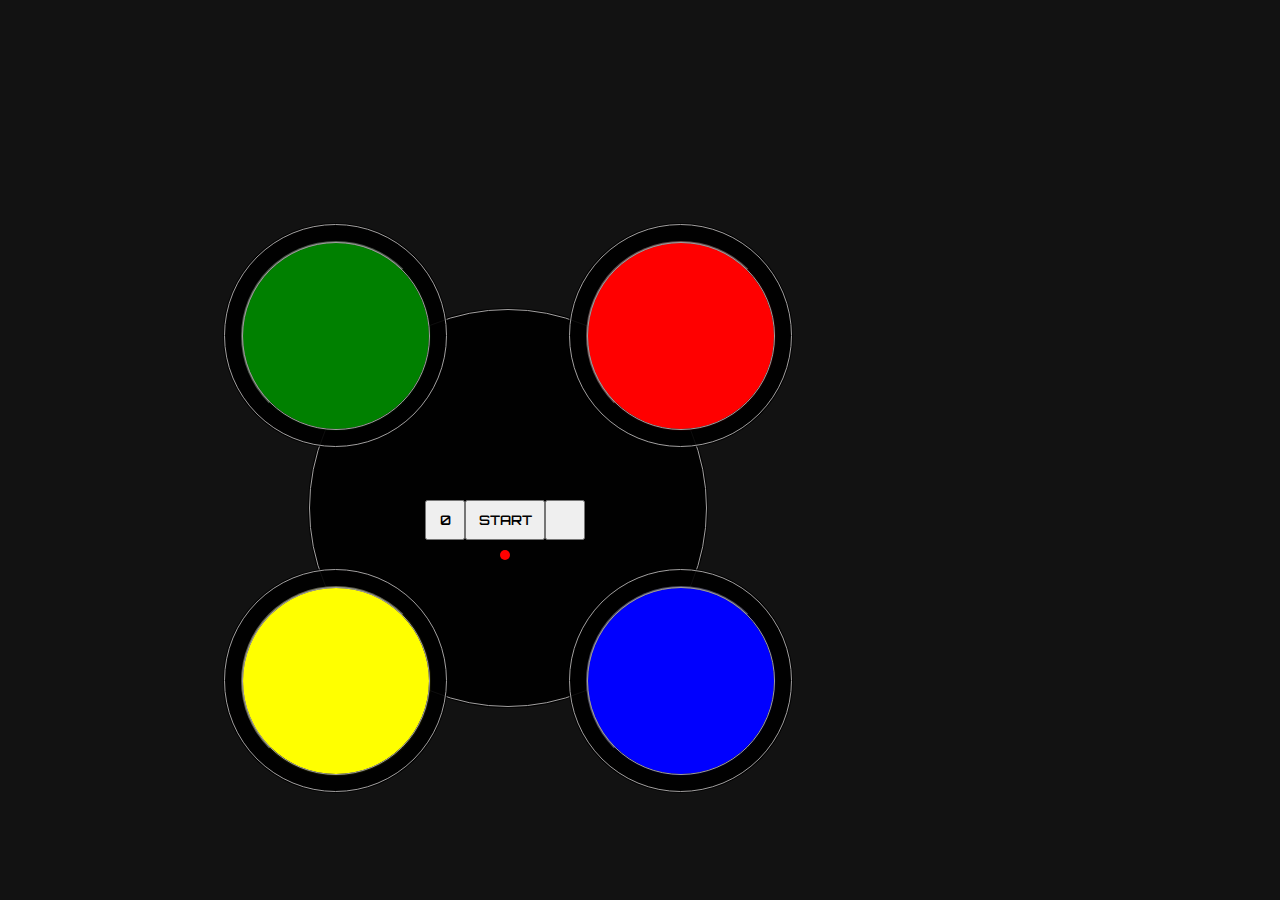
<file: assignment-02.html>
<!DOCTYPE html>
<html lang="en">
  <head>
    <meta charset="UTF-8" />
    <meta name="viewport" content="width=device-width, initial-scale=1.0" />
    <title>Simon Game</title>
    <link rel="stylesheet" href="assignment-02.css" />
    <link rel="preconnect" href="https://fonts.googleapis.com" />
    <link rel="preconnect" href="https://fonts.gstatic.com" crossorigin />
    <link
      href="https://fonts.googleapis.com/css2?family=Orbitron:wght@400..900&display=swap"
      rel="stylesheet"
    />
  </head>
  <body>
    <div class="simon-game">
      <div class="circle circle-black-big">
        <div class="circle blue-background">
          <button class="circle blue" id="blue"></button>
        </div>
        <div class="circle yellow-background">
          <button class="circle yellow" id="yellow"></button>
        </div>
        <div class="circle red-background">
          <button class="circle red" id="red"></button>
        </div>
        <div class="circle green-background">
          <button class="circle green" id="green"></button>
        </div>
      </div>
      <div class="display">
        <button class="all-time" id="all-time"></button>
        <button class="start" onclick="start_game()">START</button>
        <button class="previous" id="previous"></button>
      </div>
      <div class="light" id="light"></div>
    </div>
    <script src="assignment-02.js"></script>
  </body>
</html>
</file>
<file: assignment-02.css>
body {
  background-color: #121212;
}
.circle {
  display: flex;
  position: absolute;
  justify-content: center;
  align-items: center;
  height: 190px;
  width: 190px;
  border-radius: 50%;
  border-color: #000000e9;
  outline: 1px solid rgb(161, 159, 159);
  outline-style: ridge;
  outline-offset: -2px;
}
.blue {
  background-color: blue;
  cursor: pointer;
}
.blue-background {
  position: absolute;
  top: 260px;
  left: 260px;
  height: 225px;
  width: 225px;
  background-color: #000000e9;
}
.green {
  background-color: green;
  cursor: pointer;
}
.green-background {
  position: absolute;
  bottom: 260px;
  right: 260px;
  height: 225px;
  width: 225px;
  background-color: #000000e9;
}
.red {
  background-color: red;
  cursor: pointer;
}
.red-background {
  position: absolute;
  bottom: 260px;
  left: 260px;
  height: 225px;
  width: 225px;
  background-color: #000000e9;
}
.yellow {
  background-color: yellow;
  cursor: pointer;
}
.yellow-background {
  position: absolute;
  top: 260px;
  right: 260px;
  height: 225px;
  width: 225px;
  background-color: #000000e9;
}
.circle-black-big {
  position: relative;
  height: 400px;
  width: 400px;
  background-color: #000000e9;
  left: 300px;
  top: 300px;
}
.display {
  display: flex;
  position: absolute;
  font-family: "Orbitron", sans-serif;
  font-optical-sizing: auto;
  font-weight: 600;
  font-style: normal;
  top: 500px;
  left: 425px;
}
.start,
.previous,
.all-time {
  font-family: inherit;
  font-weight: inherit;
  font-style: inherit;
}
.start {
  width: 80px;
  height: 40px;
  cursor: pointer;
}
.previous {
  width: 40px;
  height: 40px;
}
.all-time {
  width: 40px;
  height: 40px;
}
.light {
  position: absolute;
  height: 10px;
  width: 10px;
  border-radius: 50%;
  background-color: red;

  left: 500px;
  top: 550px;
}
</file>
